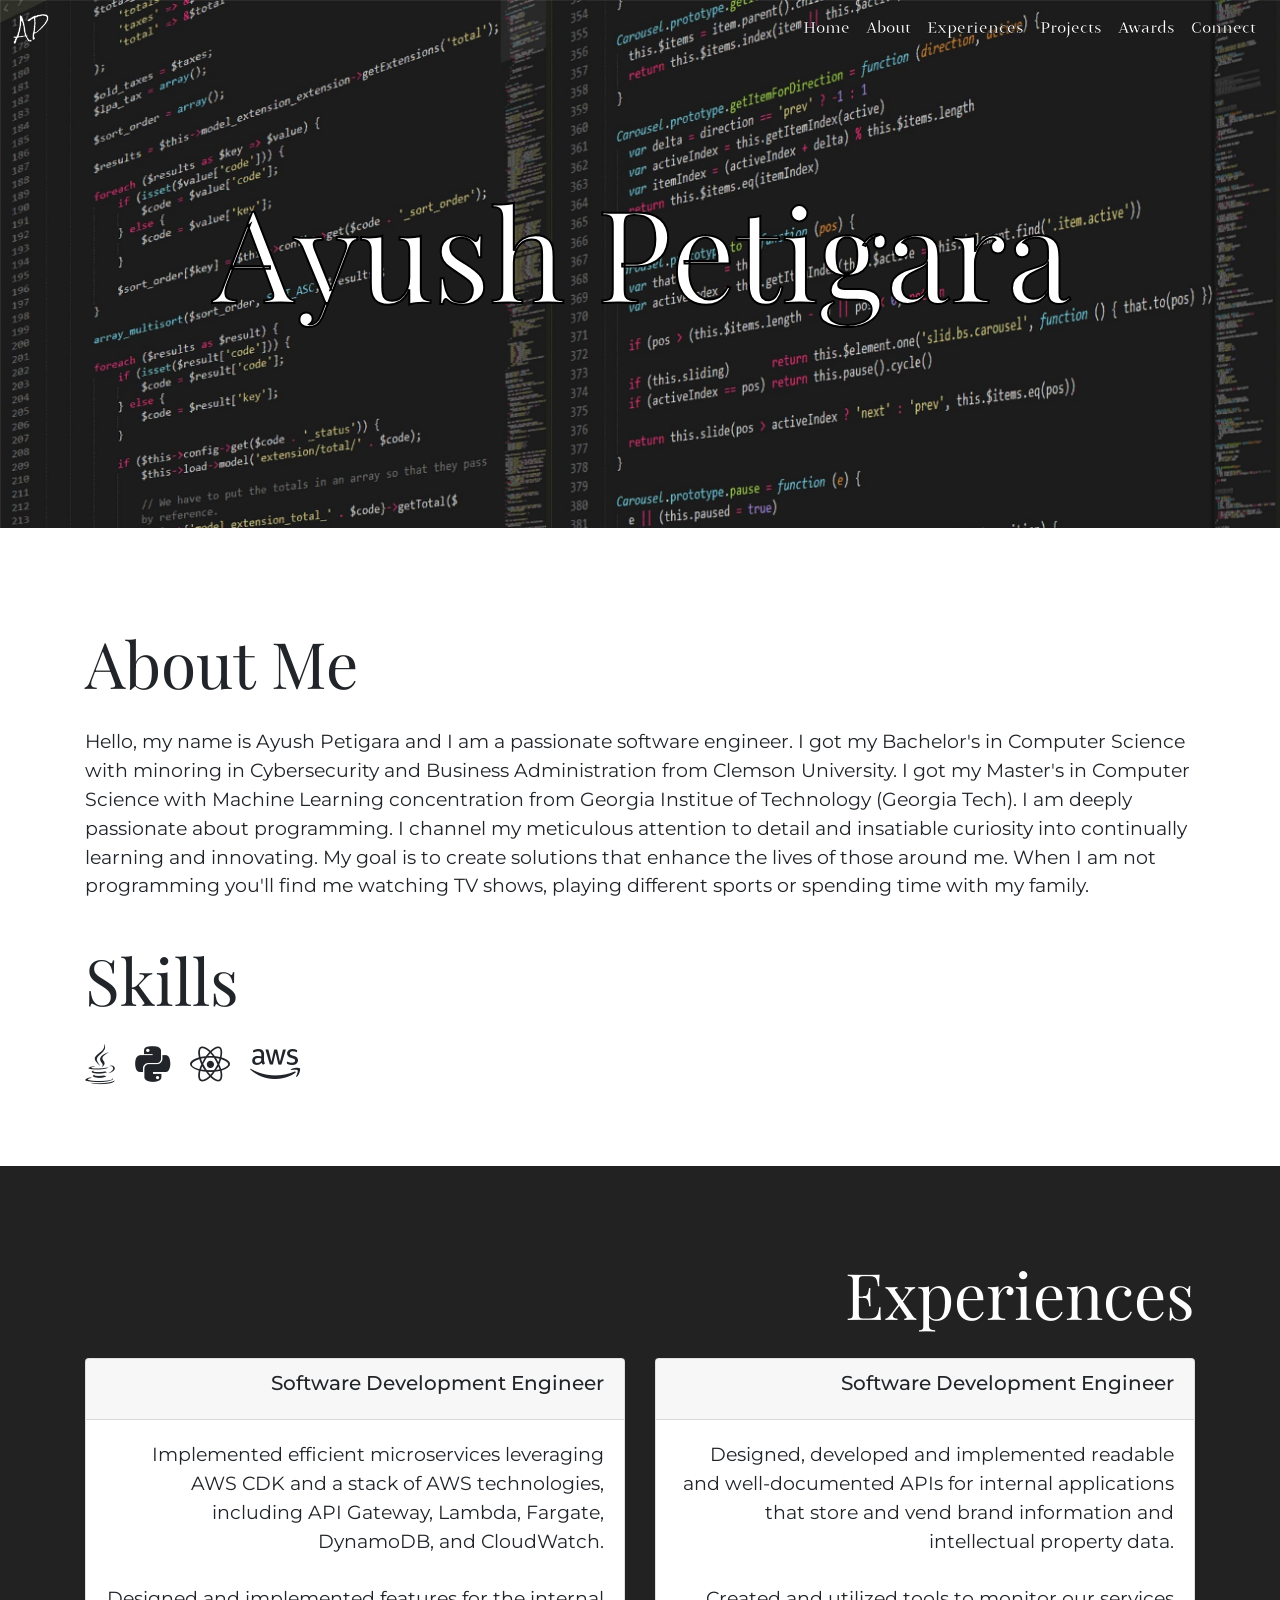
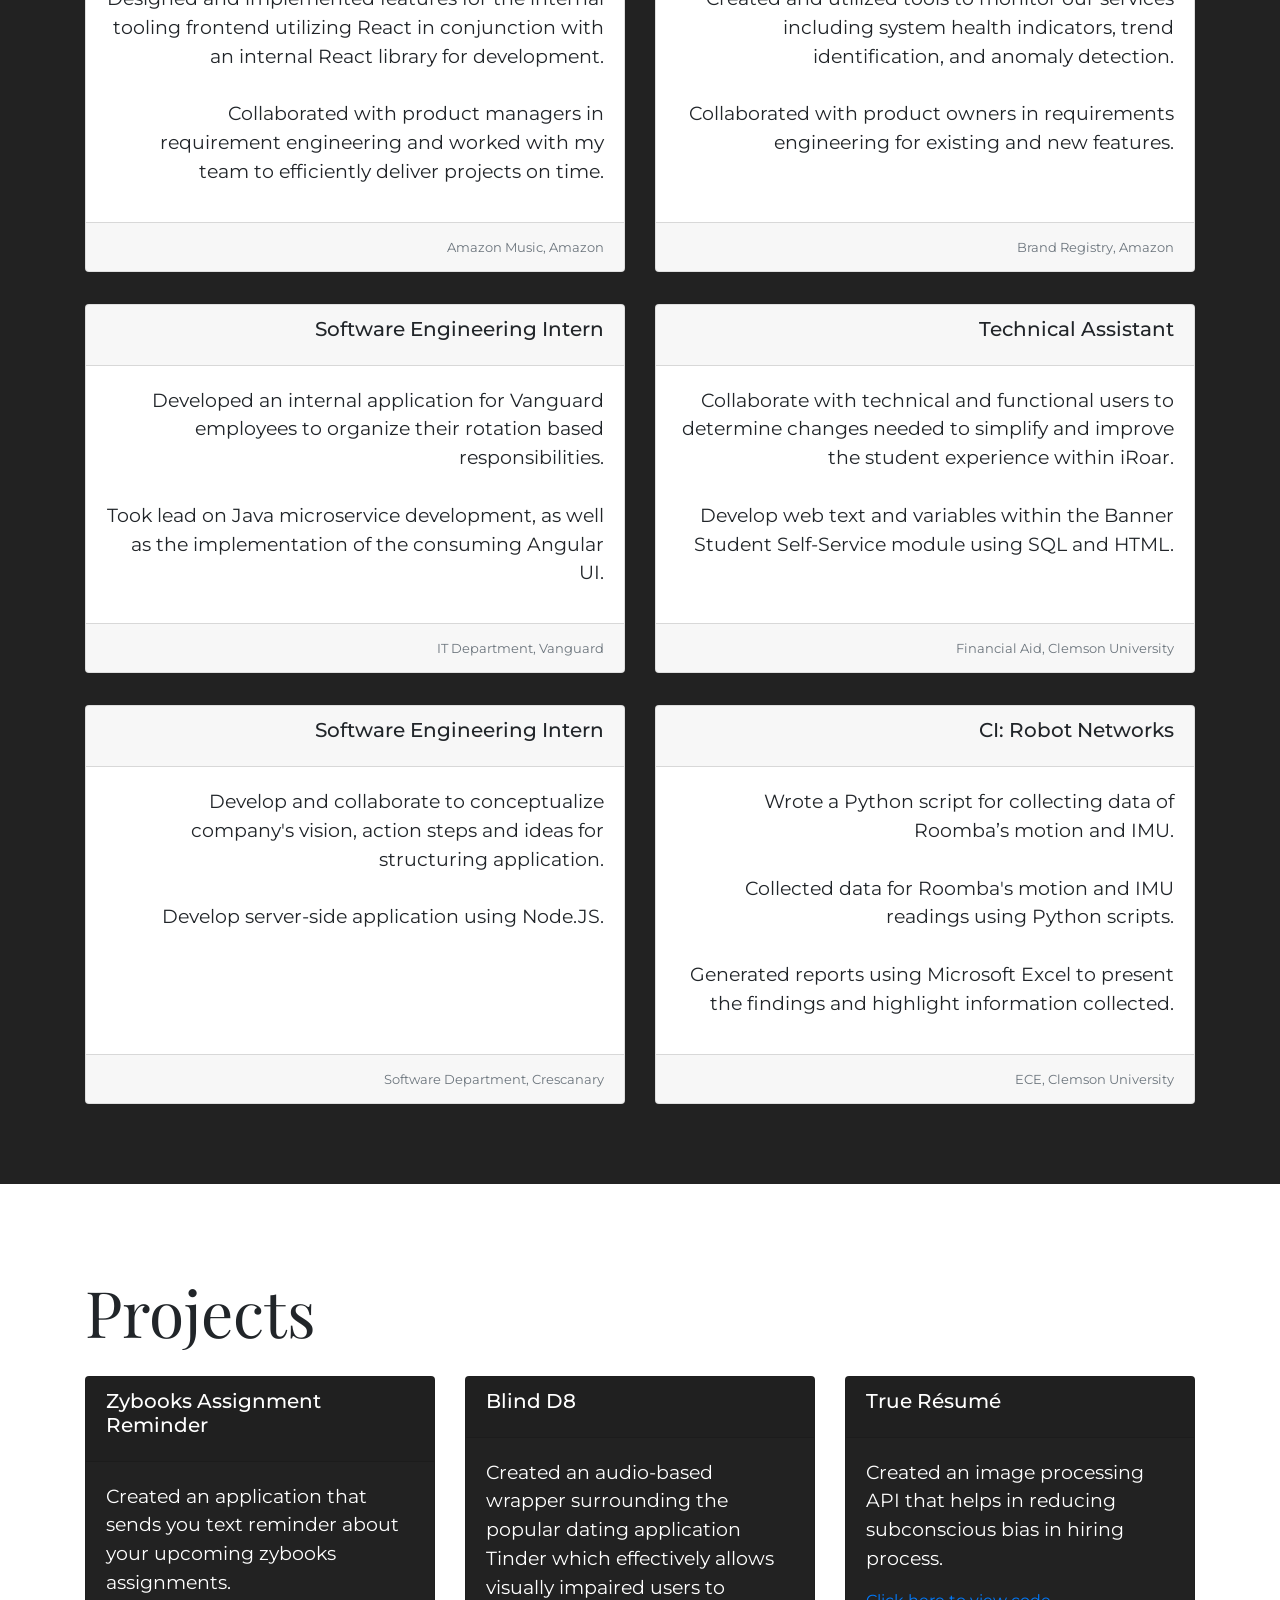
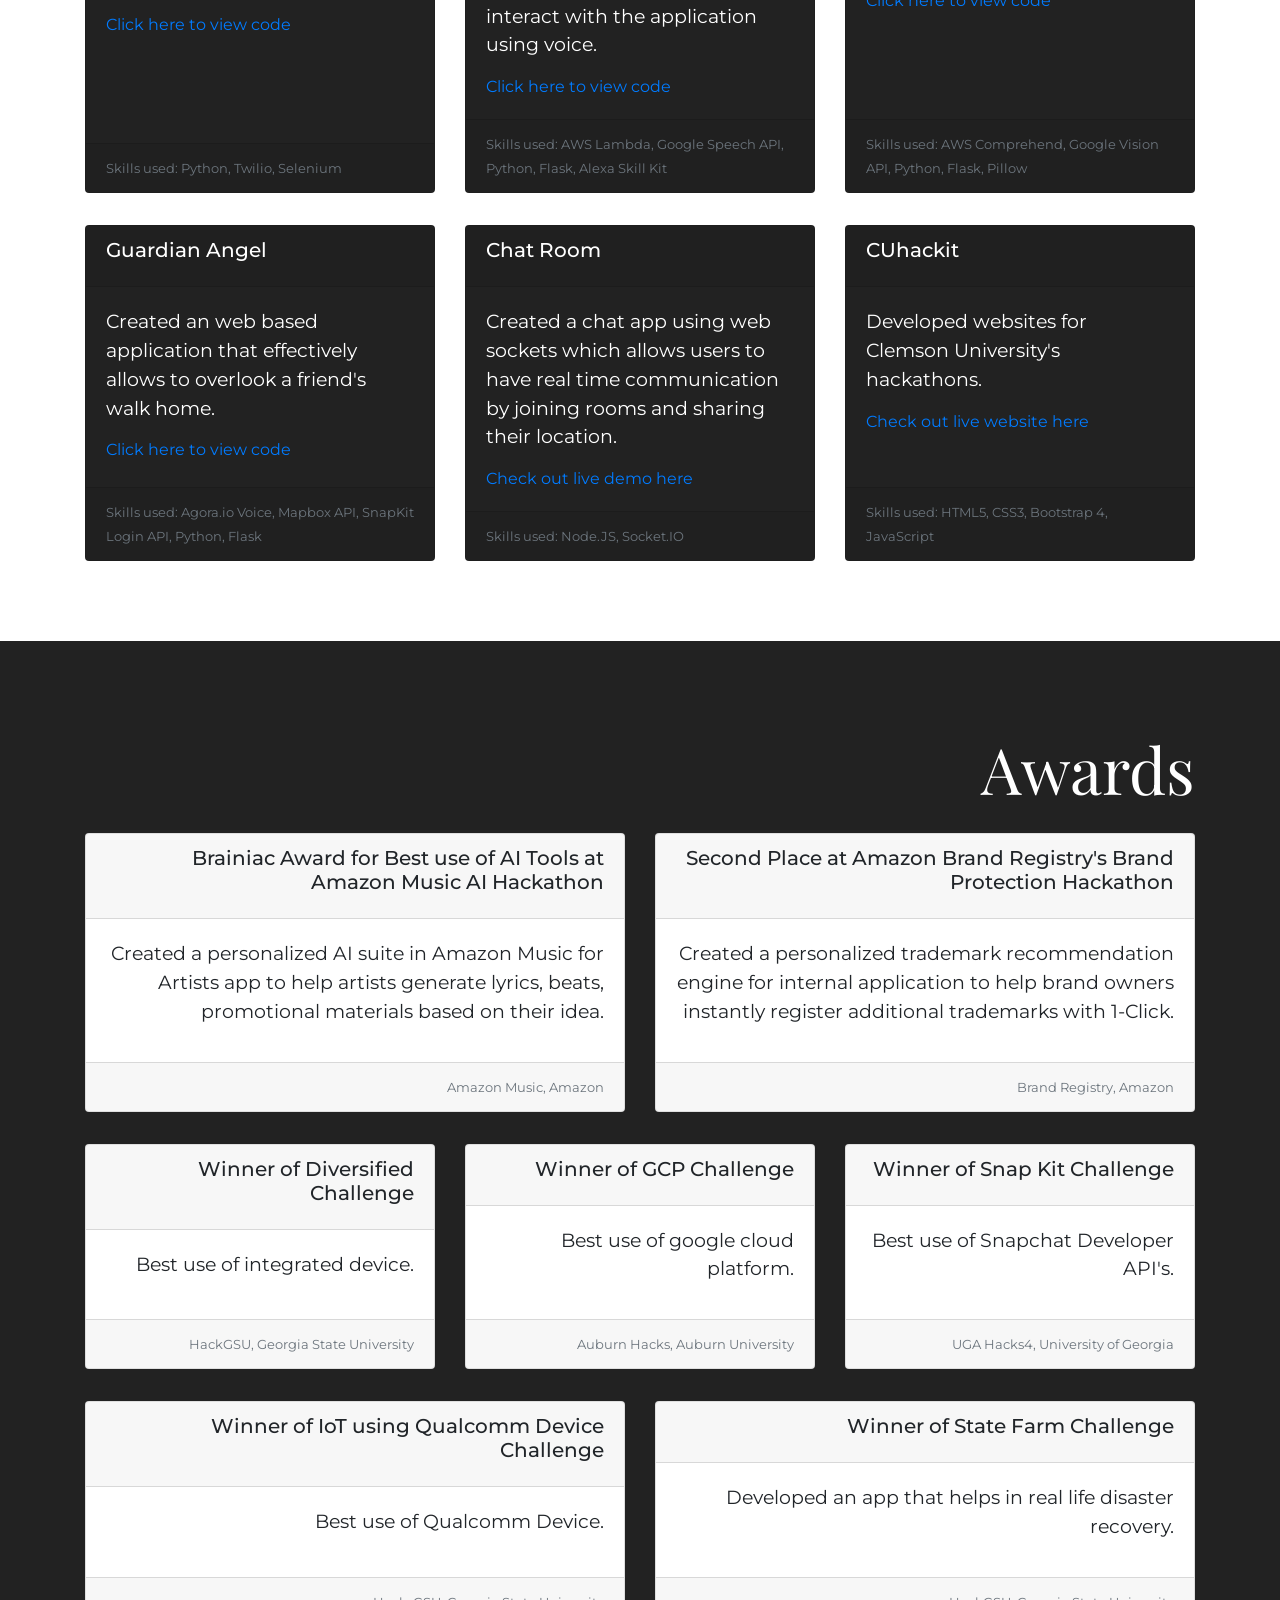
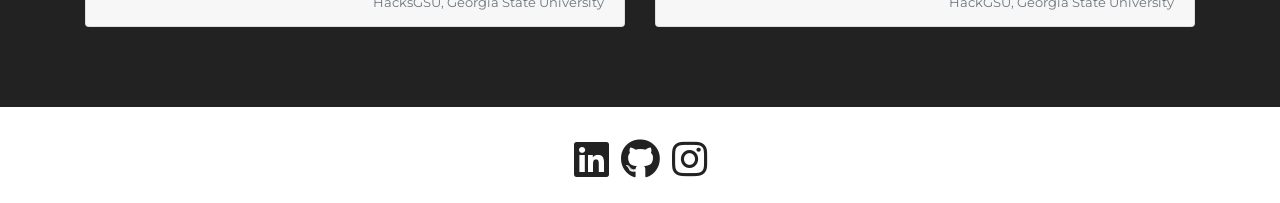
<file: index.html>
<!doctype html>
<html lang="en">

<head>
    <!-- Required meta tags -->
    <meta charset="utf-8">
    <meta name="viewport" content="width=device-width, initial-scale=1, shrink-to-fit=no">
    <meta name="description" content="Personal Website">
    <meta name="author" content="Ayush Petigara">
    <!-- C  -->
    <link rel="stylesheet" href="./css/style.css">
    <!-- Bootstrap CSS -->
    <link rel="stylesheet" href="https://maxcdn.bootstrapcdn.com/bootstrap/4.0.0/css/bootstrap.min.css" integrity="sha384-Gn5384xqQ1aoWXA+058RXPxPg6fy4IWvTNh0E263XmFcJlSAwiGgFAW/dAiS6JXm" crossorigin="anonymous">
    <!-- New Fonts -->
    <link href="https://fonts.googleapis.com/css?family=Iceberg|Montserrat|Playfair+Display|Rock+Salt|Volkhov" rel="stylesheet">
    <!-- Font Awesome -->
    <link rel="stylesheet" href="https://use.fontawesome.com/releases/v5.3.1/css/all.css" integrity="sha384-mzrmE5qonljUremFsqc01SB46JvROS7bZs3IO2EmfFsd15uHvIt+Y8vEf7N7fWAU" crossorigin="anonymous">

    <title>Ayush Petigara</title>
</head>

<body>
    <!-- Nav Bar -->
    <nav class="navbar navbar-expand-lg fixed-top navbar-light ml-auto">
        <a class="navbar-brand" href="#home">AP</a>
        <button class="navbar-toggler" type="button" data-toggle="collapse" data-target="#navbarSupportedContent" aria-controls="navbarSupportedContent" aria-expanded="false" aria-label="Toggle navigation">
          <i class="fas fa-bars"></i>
        </button>
        <div class="collapse navbar-collapse" id="navbarSupportedContent">
            <ul class="navbar-nav ml-auto">
                <li class="nav-item">
                    <a class="nav-link" href="#home">Home</a>
                </li>
                <li class="nav-item">
                    <a class="nav-link" href="#about">About</a>
                </li>
                <li class="nav-item">
                    <a class="nav-link" href="#experience">Experiences</a>
                </li>
                <li class="nav-item">
                    <a class="nav-link" href="#projects">Projects</a>
                </li>
                <li class="nav-item">
                    <a class="nav-link" href="#awards">Awards</a>
                </li>
                <li class="nav-item">
                    <a class="nav-link" href="#connect">Connect</a>
                </li>
            </ul>
        </div>
    </nav>

    <!--Name & Background-->
    <div class="bg-img-container" id="home">
        <div class="name-container">
            <p class="name">Ayush Petigara</p>
        </div>
        <img class="img-responsive bg-img" src="./img/bg.jpg" />
    </div>
    <!-- Mobile -->
    <div class="bg-img-container-mobile" id="home">
        <div class="name-container">
            <p class="name">Ayush Petigara</p>
        </div>
        <img class="img-responsive bg-img" src="./img/bg-mobile.jpg" />
    </div>

    <!-- About me -->
    <div class="jumbotron-fluid page-section" id="about">
        <div class="container">
            <div class="row">
                <div class="col">
                    <p class="title">About Me</p>
                    <p class="body-text">
                        Hello, my name is Ayush Petigara and I am a passionate software engineer. I got my Bachelor's in Computer Science with minoring in Cybersecurity and Business Administration from Clemson University. 
                        I got my Master's in Computer Science with Machine Learning concentration from Georgia Institue of Technology (Georgia Tech).  
                        I am deeply passionate about programming. 
                        I channel my meticulous attention to detail and insatiable curiosity into continually learning and innovating. 
                        My goal is to create solutions that enhance the lives of those around me.
                        When I am not programming you'll find me watching TV shows, playing different sports or spending time with my family.
                    </p>
                </div>
            </div>
            <!-- spacer -->
            <div class="p-2"></div>
            <!-- Skills -->
            <div class="row">
                <div class="col">
                    <p class="title">Skills</p>
                    <i class="fab fa-java"></i><i class="px-2"></i>
                    <i class="fab fa-python"></i><i class="px-2"></i>
                    <i class="fab fa-react"></i><i class="px-2"></i>
                    <i class="fab fa-aws"></i><i class="px-2"></i>
                </div>
            </div>
        </div>
    </div>

    <!-- Work Experience -->
    <div class="jumbotron-fluid page-section" id="experience">
        <div class="container text-right">
            <p class="title text-white">Experiences</p>
            <div class="card-deck">
                <div class="card">
                    <div class="card-header">
                        <h5 class="card-title">Software Development Engineer</h5>
                    </div>
                    <div class="card-body">
                        <p class="body-text">Implemented efficient microservices leveraging AWS CDK and a stack of AWS technologies, including API
                            Gateway, Lambda, Fargate, DynamoDB, and CloudWatch. <br><br>
                            Designed and implemented features for the internal tooling frontend utilizing React in conjunction with an internal
                            React library for development. <br><br>
                            Collaborated with product managers in requirement engineering and worked with my team to efficiently deliver
                            projects on time.</p>
                    </div>
                    <div class="card-footer">
                        <small class="text-muted">Amazon Music, Amazon</small>
                    </div>
                </div>
                <div class="card">
                    <div class="card-header">
                        <h5 class="card-title">Software Development Engineer</h5>
                    </div>
                    <div class="card-body">
                        <p class="body-text">Designed, developed and implemented readable and well-documented APIs for internal applications that store
                            and vend brand information and intellectual property data. <br><br>
                            Created and utilized tools to monitor our services including system health indicators, trend identification, and
                            anomaly detection. <br><br>
                            Collaborated with product owners in requirements engineering for existing and new features.</p>
                    </div>
                    <div class="card-footer">
                        <small class="text-muted">Brand Registry, Amazon</small>
                    </div>
                </div>
            </div>

            <!-- Spacer -->
            <div class="py-3 non-mobile"></div>
            <div class="py-1 mobile"></div>

            <div class="card-deck">
                <div class="card">
                    <div class="card-header">
                        <h5 class="card-title">Software Engineering Intern</h5>
                    </div>
                    <div class="card-body">
                        <p class="body-text">Developed an internal application for Vanguard employees to organize their rotation based responsibilities.
                            <br><br> Took lead on Java microservice development, as well as the implementation of the consuming Angular UI.</p>
                    </div>
                    <div class="card-footer">
                        <small class="text-muted">IT Department, Vanguard</small>
                    </div>
                </div>
                <div class="card">
                    <div class="card-header">
                        <h5 class="card-title">Technical Assistant</h5>
                    </div>
                    <div class="card-body">
                        <p class="body-text">Collaborate with technical and functional users to determine changes needed to simplify and improve the student experience within iRoar.
                            <br><br>Develop web text and variables within the Banner Student Self-Service module using SQL and HTML.</p>
                    </div>
                    <div class="card-footer">
                        <small class="text-muted">Financial Aid, Clemson University</small>
                    </div>
                </div>
            </div>
            <!-- Spacer -->
            <div class="py-3 non-mobile"></div>
            <div class="py-1 mobile"></div>

            <div class="card-deck">
                <div class="card">
                    <div class="card-header">
                        <h5 class="card-title">Software Engineering Intern</h5>
                    </div>
                    <div class="card-body">
                        <p class="body-text">Develop and collaborate to conceptualize company's vision, action steps and ideas for structuring application.
                            <br><br>Develop server-side application using Node.JS.</p>
                    </div>
                    <div class="card-footer">
                        <small class="text-muted">Software Department, Crescanary</small>
                    </div>
                </div>
                <div class="card">
                    <div class="card-header">
                        <h5 class="card-title">CI: Robot Networks</h5>
                    </div>
                    <div class="card-body">
                        <p class="body-text">Wrote a Python script for collecting data of Roomba’s motion and IMU.<br><br>Collected data for Roomba's motion and IMU readings using Python scripts.
                            <br><br>Generated reports using Microsoft Excel to present the findings and highlight information collected.</p>
                    </div>
                    <div class="card-footer">
                        <small class="text-muted">ECE, Clemson University</small>
                    </div>
                </div>
            </div>
        </div>
    </div>

    <!-- Projects -->
    <div class="jumbotron-fluid page-section" id="projects">
        <div class="container">
            <p class="title">Projects</p>
            <div class="card-deck">
                <div class="card dark-card">
                    <div class="card-header">
                        <h5 class="card-title">Zybooks Assignment Reminder</h5>
                    </div>
                    <div class="card-body">
                        <p class="body-text">Created an application that sends you text reminder about your upcoming zybooks assignments.</p>
                        <a href="https://github.com/ayushpetigara/zybooks-assingment-reminder" class="card-link">Click here to view code</a>
                    </div>
                    <div class="card-footer">
                        <small class="text-muted">Skills used: Python, Twilio, Selenium</small>
                    </div>
                </div>
                <div class="card dark-card">
                    <div class="card-header">
                        <h5 class="card-title">Blind D8</h5>
                    </div>
                    <div class="card-body">
                        <p class="body-text">Created an audio-based wrapper surrounding the popular dating application Tinder which effectively allows visually impaired users to interact with the application using voice.</p>
                        <a href="https://github.com/ayushpetigara/BlindD8" class="card-link">Click here to view code</a>
                    </div>
                    <div class="card-footer">
                        <small class="text-muted">Skills used: AWS Lambda, Google Speech API, Python, Flask, Alexa Skill Kit</small>
                    </div>
                </div>
                <div class="card dark-card">
                    <div class="card-header">
                        <h5 class="card-title">True Résumé</h5>
                    </div>
                    <div class="card-body">
                        <p class="body-text">Created an image processing API that helps in reducing subconscious bias in hiring process.</p>
                        <a href="https://github.com/ayushpetigara/TrueResume" class="card-link">Click here to view code</a>
                    </div>
                    <div class="card-footer">
                        <small class="text-muted">Skills used: AWS Comprehend, Google Vision API, Python, Flask, Pillow</small>
                    </div>
                </div>

            </div>
            <!-- Spacer -->
            <div class="py-1 mobile"></div>
            <div class="py-3 non-mobile"></div>
            <div class="card-deck">
                <div class="card dark-card">
                    <div class="card-header">
                        <h5 class="card-title">Guardian Angel</h5>
                    </div>
                    <div class="card-body">
                        <p class="body-text">Created an web based application that effectively allows to overlook a friend's walk home.</p>
                        <a href="https://github.com/ayushpetigara/Guardian-Angel" class="card-link">Click here to view code</a>
                    </div>
                    <div class="card-footer">
                        <small class="text-muted">Skills used: Agora.io Voice, Mapbox API, SnapKit Login API, Python, Flask</small>
                    </div>
                </div>
                <div class="card dark-card">
                    <div class="card-header">
                        <h5 class="card-title">Chat Room</h5>
                    </div>
                    <div class="card-body">
                        <p class="body-text">Created a chat app using web sockets which allows users to have real time communication by joining rooms and sharing their location.</p>
                        <a href="https://pure-bayou-79934.herokuapp.com/" class="card-link">Check out live demo here</a>
                    </div>
                    <div class="card-footer">
                        <small class="text-muted">Skills used: Node.JS, Socket.IO</small>
                    </div>
                </div>
                <div class="card dark-card">
                    <div class="card-header">
                        <h5 class="card-title">CUhackit</h5>
                    </div>
                    <div class="card-body">
                        <p class="body-text">Developed websites for Clemson University's hackathons.</p>
                        <a href="https://cuhack.it" class="card-link">Check out live website here</a>
                    </div>
                    <div class="card-footer">
                        <small class="text-muted">Skills used: HTML5, CSS3, Bootstrap 4, JavaScript</small>
                    </div>
                </div>
            </div>
        </div>
    </div>

    <!-- Awards -->
    <div class="jumbotron-fluid page-section" id="awards">
        <div class="container text-right">
            <p class="title text-white">Awards</p>
            <div class="card-deck d-flex justify-content-center">
                <div class="card">
                    <div class="card-header">
                        <h5 class="card-title">Brainiac Award for Best use of AI Tools at Amazon Music AI Hackathon</h5>
                    </div>
                    <div class="card-body">
                        <p class="body-text">Created a personalized AI suite in Amazon Music for Artists app to help artists generate lyrics, beats, promotional
                            materials based on their idea.</p>
                    </div>
                    <div class="card-footer">
                        <small class="text-muted">Amazon Music, Amazon</small>
                    </div>
                </div>
                <div class="card">
                    <div class="card-block">

                    </div>
                    <div class="card-header">
                        <h5 class="card-title">Second Place at Amazon Brand Registry's Brand Protection Hackathon</h5>
                    </div>
                    <div class="card-body">
                        <p class="body-text">Created a personalized trademark recommendation engine for internal application to help brand owners instantly
                            register additional trademarks with 1-Click.</p>
                    </div>
                    <div class="card-footer">
                        <small class="text-muted">Brand Registry, Amazon</small>
                    </div>
                </div>
            </div>

            <!-- Spacer -->
            <div class="py-1 mobile"></div>
            <div class="py-3 non-mobile"></div>
            <div class="card-deck">
                <div class="card">
                    <div class="card-header">
                        <h5 class="card-title">Winner of Diversified Challenge</h5>
                    </div>
                    <div class="card-body">
                        <p class="body-text">Best use of integrated device.</p>
                    </div>
                    <div class="card-footer">
                        <small class="text-muted">HackGSU, Georgia State University</small>
                    </div>
                </div>
                <div class="card">
                    <div class="card-header">
                        <h5 class="card-title">Winner of GCP Challenge</h5>
                    </div>
                    <div class="card-body">
                        <p class="body-text">Best use of google cloud platform.</p>
                    </div>
                    <div class="card-footer">
                        <small class="text-muted">Auburn Hacks, Auburn University</small>
                    </div>
                </div>
                <div class="card">
                    <div class="card-header">
                        <h5 class="card-title">Winner of Snap Kit Challenge</h5>
                    </div>
                    <div class="card-body">
                        <p class="body-text">Best use of Snapchat Developer API's.</p>
                    </div>
                    <div class="card-footer">
                        <small class="text-muted">UGA Hacks4, University of Georgia</small>
                    </div>
                </div>
            </div>
            <!-- Spacer -->
            <div class="py-1 mobile"></div>
            <div class="py-3 non-mobile"></div>
            <div class="card-deck d-flex justify-content-center">
                <div class="card">
                    <div class="card-header">
                        <h5 class="card-title">Winner of IoT using Qualcomm Device Challenge</h5>
                    </div>
                    <div class="card-body">
                        <p class="body-text">Best use of Qualcomm Device.</p>
                    </div>
                    <div class="card-footer">
                        <small class="text-muted">HacksGSU, Georgia State University</small>
                    </div>
                </div>
                <div class="card">
                    <div class="card-block">

                    </div>
                    <div class="card-header">
                        <h5 class="card-title">Winner of State Farm Challenge</h5>
                    </div>
                    <div class="card-body">
                        <p class="body-text">Developed an app that helps in real life disaster recovery.</p>
                    </div>
                    <div class="card-footer">
                        <small class="text-muted">HackGSU, Georgia State University</small>
                    </div>
                </div>
            </div>
        </div>
    </div>

    <!-- Footer -->
    <footer id="connect">
        <div class="container text-center">
            <a target="_blank" href="https://www.linkedin.com/in/ayushpetigara/" class="fab fa-linkedin contact px-1"></a>
            <a target="_blank" href="https://github.com/ayushpetigara" class="fab fa-github contact px-1"></a>
            <a target="_blank" href="https://www.instagram.com/ayush_petigara/" class="fab fa-instagram contact px-1"></a>
        </div>
    </footer>
    <!-- Optional JavaScript -->
    <!-- jQuery first, then Popper.js, then Bootstrap JS -->
    <script src="https://code.jquery.com/jquery-3.2.1.js"></script>
    <script src="https://cdnjs.cloudflare.com/ajax/libs/popper.js/1.12.9/umd/popper.min.js" integrity="sha384-ApNbgh9B+Y1QKtv3Rn7W3mgPxhU9K/ScQsAP7hUibX39j7fakFPskvXusvfa0b4Q" crossorigin="anonymous"></script>
    <script src="https://maxcdn.bootstrapcdn.com/bootstrap/4.0.0/js/bootstrap.min.js" integrity="sha384-JZR6Spejh4U02d8jOt6vLEHfe/JQGiRRSQQxSfFWpi1MquVdAyjUar5+76PVCmYl" crossorigin="anonymous"></script>
    <script>
        $(document).ready(function() {
            // Add smooth scrolling to all links
            $("a").on('click', function(event) {
                // Make sure this.hash has a value before overriding default behavior
                if (this.hash !== "") {
                    // Prevent default anchor click behavior
                    event.preventDefault();
                    // Store hash
                    var hash = this.hash;
                    // Using jQuery's animate() method to add smooth page scroll
                    // The optional number (800) specifies the number of milliseconds it takes to scroll to the specified area
                    $('html, body').animate({
                        scrollTop: $(hash).offset().top
                    }, 1000, function() {
                        // Add hash (#) to URL when done scrolling (default click behavior)
                        window.location.hash = hash;
                    });
                }
            });
        });
    </script>
</body>

</html>
</file>
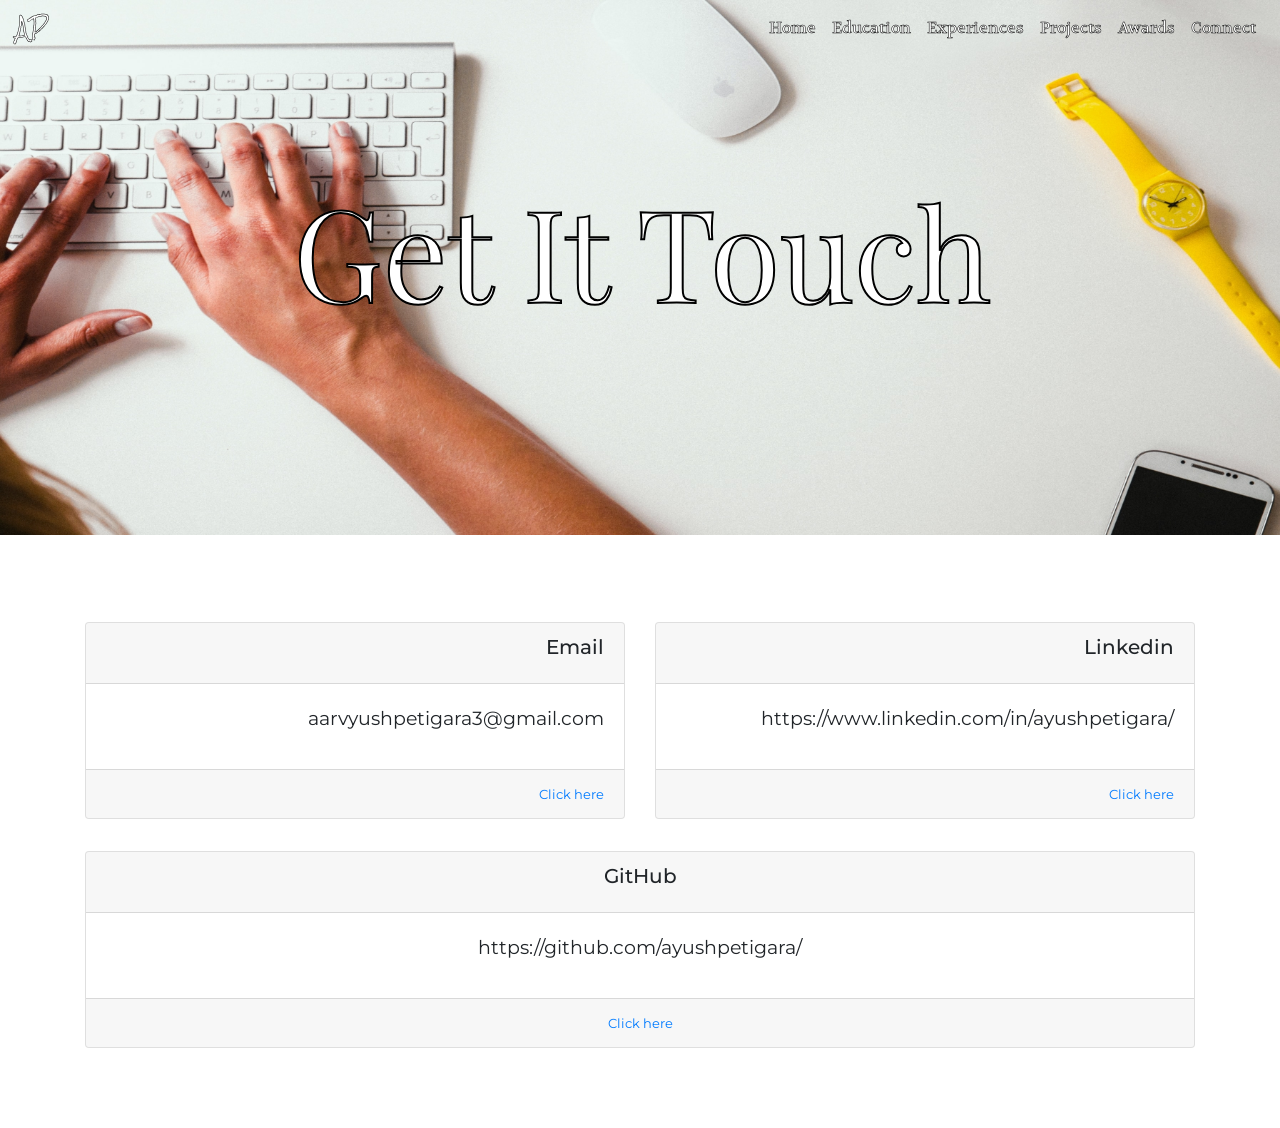
<file: connect.html>
<!doctype html>
<html lang="en">

<head>
    <!-- Required meta tags -->
    <meta charset="utf-8">
    <meta name="viewport" content="width=device-width, initial-scale=1, shrink-to-fit=no">
    <meta name="description" content="Personal Website">
    <meta name="author" content="Ayush Petigara">
    <!-- C  -->
    <link rel="stylesheet" href="./css/style.css">
    <!-- Bootstrap CSS -->
    <link rel="stylesheet" href="https://maxcdn.bootstrapcdn.com/bootstrap/4.0.0/css/bootstrap.min.css" integrity="sha384-Gn5384xqQ1aoWXA+058RXPxPg6fy4IWvTNh0E263XmFcJlSAwiGgFAW/dAiS6JXm" crossorigin="anonymous">
    <!-- New Fonts -->
    <link href="https://fonts.googleapis.com/css?family=Iceberg|Montserrat|Playfair+Display|Rock+Salt|Volkhov" rel="stylesheet">
    <!-- Font Awesome -->
    <link rel="stylesheet" href="https://use.fontawesome.com/releases/v5.3.1/css/all.css" integrity="sha384-mzrmE5qonljUremFsqc01SB46JvROS7bZs3IO2EmfFsd15uHvIt+Y8vEf7N7fWAU" crossorigin="anonymous">

    <title>Ayush Petigara</title>
</head>

<body>
    <!-- Nav Bar -->
    <nav class="navbar navbar-expand-lg fixed-top navbar-light ml-auto">
        <a class="navbar-brand" href="./index.html">AP</a>
        <button class="navbar-toggler" type="button" data-toggle="collapse" data-target="#navbarSupportedContent" aria-controls="navbarSupportedContent" aria-expanded="false" aria-label="Toggle navigation">
          <i class="fas fa-bars"></i>
        </button>
        <div class="collapse navbar-collapse" id="navbarSupportedContent">
            <ul class="navbar-nav ml-auto">
                <li class="nav-item">
                    <a class="nav-link" href="./index.html">Home</a>
                </li>
                <li class=" nav-item ">
                    <a class="nav-link " href="./education.html ">Education</a>
                </li>
                <li class="nav-item ">
                    <a class="nav-link " href="./experience.html ">Experiences</a>
                </li>
                <li class="nav-item ">
                    <a class="nav-link " href="./projects.html">Projects</a>
                </li>
                <li class="nav-item ">
                    <a class="nav-link " href="./awards.html ">Awards</a>
                </li>
                <li class="nav-item ">
                    <a class="nav-link " href="./connect.html ">Connect</a>
                </li>
            </ul>
        </div>
    </nav>

    <div class="bg-img-container" id="home">
        <div class="name-container">
            <p class="name">Get It Touch</p>
        </div>
        <img class="img-responsive bg-img" src="./img/get-in-touch.jpg" />
    </div>
    <!-- Mobile -->
    <div class="bg-img-container-mobile" id="home">
        <div class="name-container">
            <p class="name">Get In Touch</p>
        </div>
        <img class="img-responsive bg-img" src="./img/get-in-touch-mobile.jpg" />
    </div>

    <!-- Projects -->
    <div class="jumbotron-fluid page-section" id="get-in-touch">
        <div class="container">
            <!-- <p class="title text-white">Get In Touch</p> -->
            <div class="card-deck text-right">
                <div class="card">
                    <div class="card-header">
                        <h5 class="card-title">Email</h5>
                    </div>
                    <div class="card-body">
                        <p class="body-text">aarvyushpetigara3@gmail.com</p>
                    </div>
                    <div class="card-footer">
                        <small class="text-muted"><a href="mailto:aarvyushpetigara3@gmail.com" class="card-link">Click here</a></small>
                    </div>
                </div>
                <div class="card">
                    <div class="card-header">
                        <h5 class="card-title">Linkedin</h5>
                    </div>
                    <div class="card-body">
                        <p class="body-text">https://www.linkedin.com/in/ayushpetigara/</p>

                    </div>
                    <div class="card-footer">
                        <small class="text-muted"><a href="https://www.linkedin.com/in/ayushpetigara/" class="card-link">Click here</a></small>
                    </div>
                </div>
            </div>
            <!-- Spacer -->
            <div class="py-1 mobile"></div>
            <div class="py-3 non-mobile"></div>
            <div class="card-deck">
                <div class="card text-center">
                    <div class="card-header">
                        <h5 class="card-title">GitHub</h5>
                    </div>
                    <div class="card-body">
                        <p class="body-text">https://github.com/ayushpetigara/</p>

                    </div>
                    <div class="card-footer">
                        <small class="text-muted"><a href="https://github.com/ayushpetigara/" class="card-link">Click here </a></small>
                    </div>
                </div>
            </div>
        </div>
    </div>


    <!-- Footer -->
    <!-- <footer id="light-connect force-bottom">
        <div class="container text-center">
            <a target="_blank" href="https://www.linkedin.com/in/ayushpetigara/" class="fab fa-linkedin light-contact px-1"></a>
            <a target="_blank" href="https://github.com/ayushpetigara" class="fab fa-github light-contact px-1"></a>
            <a target="_blank" href="https://www.instagram.com/ayush_petigara/" class="fab fa-instagram light-contact px-1"></a>
        </div>
    </footer> -->
    <!-- Optional JavaScript -->
    <!-- jQuery first, then Popper.js, then Bootstrap JS -->
    <script src="https://code.jquery.com/jquery-3.2.1.js"></script>
    <script src="https://cdnjs.cloudflare.com/ajax/libs/popper.js/1.12.9/umd/popper.min.js" integrity="sha384-ApNbgh9B+Y1QKtv3Rn7W3mgPxhU9K/ScQsAP7hUibX39j7fakFPskvXusvfa0b4Q" crossorigin="anonymous"></script>
    <script src="https://maxcdn.bootstrapcdn.com/bootstrap/4.0.0/js/bootstrap.min.js" integrity="sha384-JZR6Spejh4U02d8jOt6vLEHfe/JQGiRRSQQxSfFWpi1MquVdAyjUar5+76PVCmYl" crossorigin="anonymous"></script>
    <!-- smooth scrolling script for single page application -->
    <!-- <script>
        $(document).ready(function() {
            // Add smooth scrolling to all links
            $("a").on('click', function(event) {
                // Make sure this.hash has a value before overriding default behavior
                if (this.hash !== "") {
                    // Prevent default anchor click behavior
                    event.preventDefault();
                    // Store hash
                    var hash = this.hash;
                    // Using jQuery's animate() method to add smooth page scroll
                    // The optional number (800) specifies the number of milliseconds it takes to scroll to the specified area
                    $('html, body').animate({
                        scrollTop: $(hash).offset().top
                    }, 1000, function() {
                        // Add hash (#) to URL when done scrolling (default click behavior)
                        window.location.hash = hash;
                    });
                }
            });
        });
    </script> -->
</body>

</html>
</file>
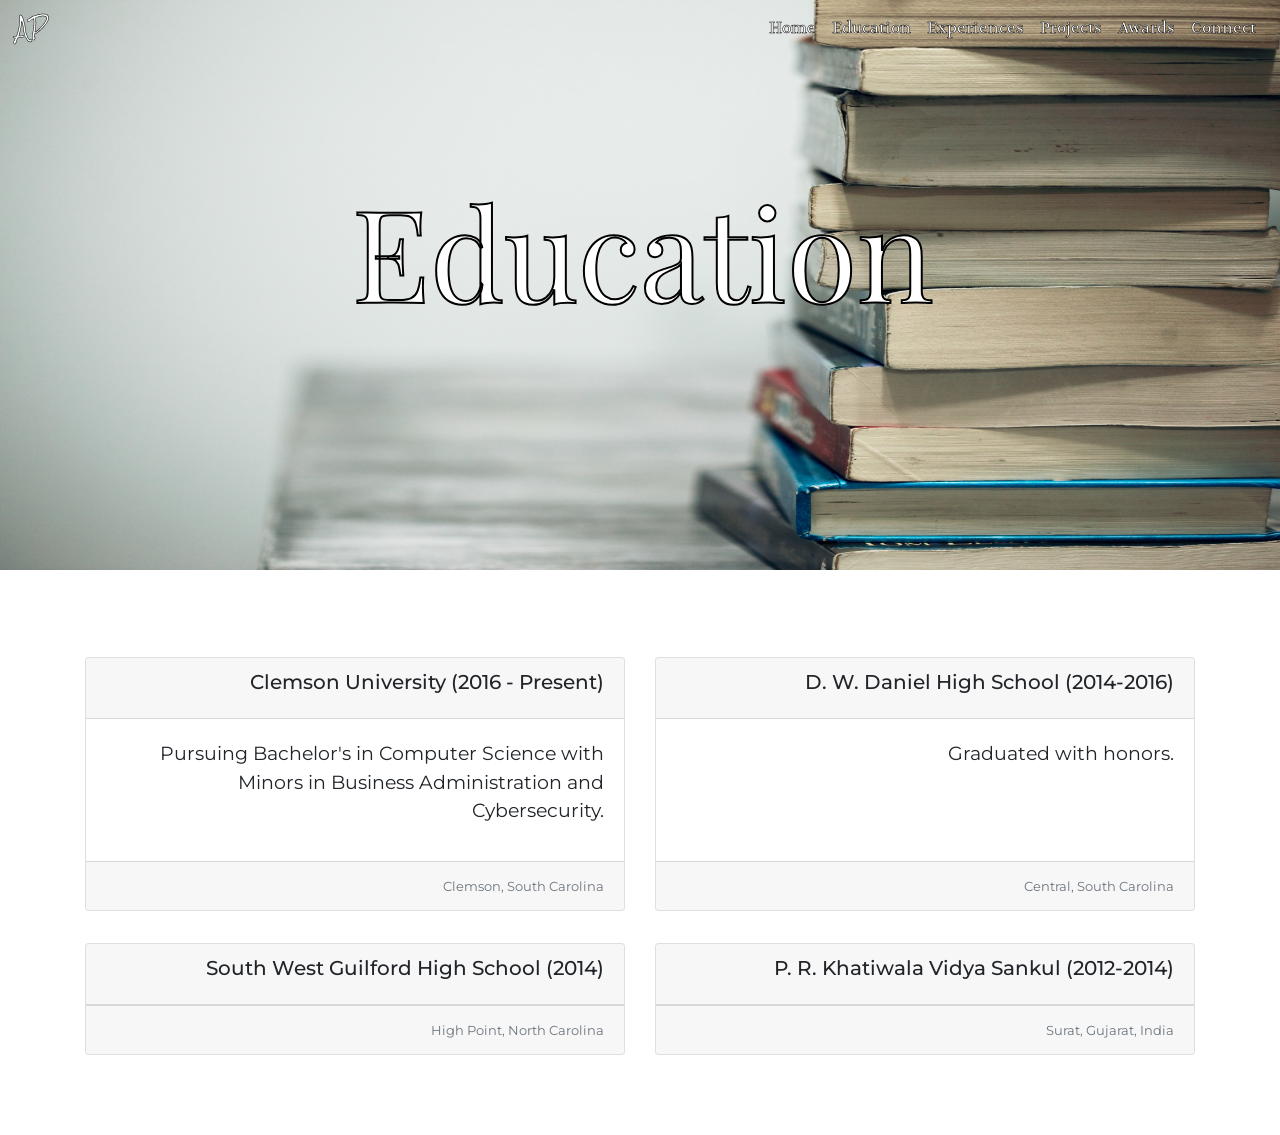
<file: education.html>
<!doctype html>
<html lang="en">

<head>
    <!-- Required meta tags -->
    <meta charset="utf-8">
    <meta name="viewport" content="width=device-width, initial-scale=1, shrink-to-fit=no">
    <meta name="description" content="Personal Website">
    <meta name="author" content="Ayush Petigara">
    <!-- C  -->
    <link rel="stylesheet" href="./css/style.css">
    <!-- Bootstrap CSS -->
    <link rel="stylesheet" href="https://maxcdn.bootstrapcdn.com/bootstrap/4.0.0/css/bootstrap.min.css" integrity="sha384-Gn5384xqQ1aoWXA+058RXPxPg6fy4IWvTNh0E263XmFcJlSAwiGgFAW/dAiS6JXm" crossorigin="anonymous">
    <!-- New Fonts -->
    <link href="https://fonts.googleapis.com/css?family=Iceberg|Montserrat|Playfair+Display|Rock+Salt|Volkhov" rel="stylesheet">
    <!-- Font Awesome -->
    <link rel="stylesheet" href="https://use.fontawesome.com/releases/v5.3.1/css/all.css" integrity="sha384-mzrmE5qonljUremFsqc01SB46JvROS7bZs3IO2EmfFsd15uHvIt+Y8vEf7N7fWAU" crossorigin="anonymous">

    <title>Ayush Petigara</title>
</head>

<body>
    <!-- Nav Bar -->
    <nav class="navbar navbar-expand-lg fixed-top navbar-light ml-auto">
        <a class="navbar-brand" href="./index.html">AP</a>
        <button class="navbar-toggler" type="button" data-toggle="collapse" data-target="#navbarSupportedContent" aria-controls="navbarSupportedContent" aria-expanded="false" aria-label="Toggle navigation">
          <i class="fas fa-bars"></i>
        </button>
        <div class="collapse navbar-collapse" id="navbarSupportedContent">
            <ul class="navbar-nav ml-auto">
                <li class="nav-item">
                    <a class="nav-link" href="./index.html">Home</a>
                </li>
                <li class=" nav-item ">
                    <a class="nav-link " href="./education.html ">Education</a>
                </li>
                <li class="nav-item ">
                    <a class="nav-link " href="./experience.html ">Experiences</a>
                </li>
                <li class="nav-item ">
                    <a class="nav-link " href="./projects.html">Projects</a>
                </li>
                <li class="nav-item ">
                    <a class="nav-link " href="./awards.html ">Awards</a>
                </li>
                <li class="nav-item ">
                    <a class="nav-link " href="./connect.html ">Connect</a>
                </li>
            </ul>
        </div>
    </nav>

    <div class="bg-img-container" id="home">
        <div class="name-container">
            <p class="name">Education</p>
        </div>
        <img class="img-responsive bg-img" src="./img/education.jpg" />
    </div>
    <!-- Mobile -->
    <div class="bg-img-container-mobile" id="home">
        <div class="name-container">
            <p class="name">Education</p>
        </div>
        <img class="img-responsive bg-img" src="./img/education-mobile.jpg" />
    </div>

    <!-- Work Experience -->
    <div class="jumbotron-fluid page-section" id="education">
        <div class="container">
            <!-- <p class="title text-white text-right">Education</p> -->
            <div class="card-deck text-right">
                <div class="card">
                    <div class="card-header">
                        <h5 class="card-title">Clemson University (2016 - Present)</h5>
                    </div>
                    <div class="card-body">
                        <p class="body-text">Pursuing Bachelor's in Computer Science with Minors in Business Administration and Cybersecurity.</p>
                    </div>
                    <div class="card-footer">
                        <small class="text-muted">Clemson, South Carolina</small>
                    </div>
                </div>
                <div class="card">
                    <div class="card-header">
                        <h5 class="card-title">D. W. Daniel High School (2014-2016)</h5>
                    </div>
                    <div class="card-body">
                        <p class="body-text">Graduated with honors.</p>
                    </div>
                    <div class="card-footer">
                        <small class="text-muted">Central, South Carolina</small>
                    </div>
                </div>
            </div>
            <!-- Spacer -->
            <div class="py-3 non-mobile"></div>
            <div class="py-1 mobile"></div>

            <div class="card-deck text-right">
                <div class="card">
                    <div class="card-header">
                        <h5 class="card-title">South West Guilford High School (2014)</h5>
                    </div>
                    <div class="card-footer">
                        <small class="text-muted">High Point, North Carolina</small>
                    </div>
                </div>
                <div class="card">
                    <div class="card-header">
                        <h5 class="card-title">P. R. Khatiwala Vidya Sankul (2012-2014)</h5>
                    </div>
                    <div class="card-footer">
                        <small class="text-muted">Surat, Gujarat, India</small>
                    </div>
                </div>
            </div>
        </div>

    </div>

    <!-- Footer -->
    <!-- <footer id="light-connect">
        <div class="container text-center">
            <a target="_blank" href="https://www.linkedin.com/in/ayushpetigara/" class="fab fa-linkedin light-contact px-1"></a>
            <a target="_blank" href="https://github.com/ayushpetigara" class="fab fa-github light-contact px-1"></a>
            <a target="_blank" href="https://www.instagram.com/ayush_petigara/" class="fab fa-instagram light-contact px-1"></a>
        </div>
    </footer> -->
    <!-- Optional JavaScript -->
    <!-- jQuery first, then Popper.js, then Bootstrap JS -->
    <script src="https://code.jquery.com/jquery-3.2.1.js "></script>
    <script src="https://cdnjs.cloudflare.com/ajax/libs/popper.js/1.12.9/umd/popper.min.js " integrity="sha384-ApNbgh9B+Y1QKtv3Rn7W3mgPxhU9K/ScQsAP7hUibX39j7fakFPskvXusvfa0b4Q " crossorigin="anonymous "></script>
    <script src="https://maxcdn.bootstrapcdn.com/bootstrap/4.0.0/js/bootstrap.min.js " integrity="sha384-JZR6Spejh4U02d8jOt6vLEHfe/JQGiRRSQQxSfFWpi1MquVdAyjUar5+76PVCmYl " crossorigin="anonymous "></script>
    <!-- smooth scrolling script for single page application -->
    <!-- <script>
        $(document).ready(function() {
            // Add smooth scrolling to all links
            $("a ").on('click', function(event) {
                // Make sure this.hash has a value before overriding default behavior
                if (this.hash !== " ") {
                    // Prevent default anchor click behavior
                    event.preventDefault();
                    // Store hash
                    var hash = this.hash;
                    // Using jQuery's animate() method to add smooth page scroll
                    // The optional number (800) specifies the number of milliseconds it takes to scroll to the specified area
                    $('html, body').animate({
                        scrollTop: $(hash).offset().top
                    }, 1000, function() {
                        // Add hash (#) to URL when done scrolling (default click behavior)
                        window.location.hash = hash;
                    });
                }
            });
        });
    </script> -->
</body>

</html>
</file>
<file: css/style.css>
/*
Author: Ayush Petigara
Created: 03/23/2019
 */
body {
    font-family: 'Montserrat', sans-serif !important;
}
/* Nav bar */
.navbar-brand {
    font-family: 'Rock Salt' !important;
    color: white !important;
    -webkit-text-stroke: .5px black;
}
.navbar-toggler {
    color: white !important;
}
.nav-item {
    font-family: 'Volkhov', monospace !important;
    text-align: right;
}
.nav-link {
    color: white !important;
    -webkit-text-stroke: .5px black;
}
.fa-bars {
    -webkit-text-stroke: .5px black;
}

/* About Me */
#about {
    background-color: white;
    height: auto;
}

/* Experiences */
#experience {
    background-color: #222;
    height: auto;
}

/* Projects */
#projects {
    background-color: white;
    height: auto;
}

/* Awards */
#awards {
    background-color: #222;
    height: auto;
}

/* Footer */
#connect {
    background-color: white;
    padding:2em;
    height: 6em;
}
.contact {
    color: #222;
}
.contact:hover {
    color:grey;
    text-decoration: none;
}

/* title and body texts */
.title {
    font-family: 'Playfair Display', serif !important;
    font-size: 4rem;
}
.body-text {
    font-size: 1.2rem;
}

.fab {
    font-size: 2.5em;
}
.fa-database {
    font-size: 2.4em;
}
.dark-card {
    background-color: #222 !important;
    color: white;
}

@media only screen and (min-width: 1250px) {
    .name {
        font-size: 10vw;
        -webkit-text-stroke: 2px black;
    }
    .bg-img-container-mobile{
        display: none;
    }
    /* Name and background image */
    .bg-img-container {
        position: relative;
        display: inline-block;
    }
    .name-container {
        position: absolute;
        height: 100%;
        text-align: center;
        width: 100%;
    }
    .name-container:before {
        padding-top: 1.5em;
        content: '';
        display: inline-block;
        height: auto;
        vertical-align: middle;
    }
    .name {
        padding-top: 1.2em;
        display: inline-block;
        font-family: 'Playfair Display', serif !important;
        color: white;
    }
    .bg-img {
        display: block;
        height: auto;
        max-width: 100% !important;
    }
    .mobile {
        display: none;
    }
    .page-section {
        padding: 5em;
    }
}
@media only screen and (max-width: 1250px) and (min-width: 750px) {
    .name {
        font-size:10vw;
        -webkit-text-stroke: 1px black;
    }
    .body-text {
        font-size: 1.1rem;
    }
    .bg-img-container-mobile{
        display: none;
    }
    /* Name and background image */
    .bg-img-container {
        position: relative;
        display: inline-block;
    }
    .name-container {
        position: absolute;
        height: 100%;
        text-align: center;
        width: 100%;
    }
    .name-container:before {
        padding-top: 1.5em;
        content: '';
        display: inline-block;
        height: auto;
        vertical-align: middle;
    }
    .name {
        padding-top: 1.2em;
        display: inline-block;
        font-family: 'Playfair Display', serif !important;
        color: white;
    }
    .bg-img {
        display: block;
        height: auto;
        max-width: 100% !important;
    }
    .mobile {
        display: none;
    }
    .page-section {
        padding: 5em;
    }
}

@media only screen and (max-width: 750px) {
    /* About Me */
    .name {
        font-size: 10vw;
        -webkit-text-stroke: 0px black;
    }
    #about {
        padding: 2em;
    }
    .title {
        font-size: 2rem;
    }
    .body-text {
        font-size: .9rem;
    }

    /* Name and background image */
    .bg-img-container {
        display: none;
    }

    .bg-img-container-mobile {
        position: relative;
        display: inline-block;
    }
    .name-container {
        position: absolute;
        height: 100%;
        text-align: center;
        width: 100%;
    }
    .name-container:before {
        padding-top: 1.5em;
        content: '';
        display: inline-block;
        height: auto;
        vertical-align: middle;
    }
    .name {
        padding-top: 2.15em;
        display: inline-block;
        font-family: 'Playfair Display', serif !important;
        color: white;
    }
    .bg-img {
        display: block;
        height: auto;
        max-width: 100% !important;
    }
    .non-mobile {
        display: none;
    }
    .page-section {
        padding-top: 5em;
        padding-left: 1em;
        padding-bottom: 5em;
        padding-right: 1em;
    }
}
</file>
